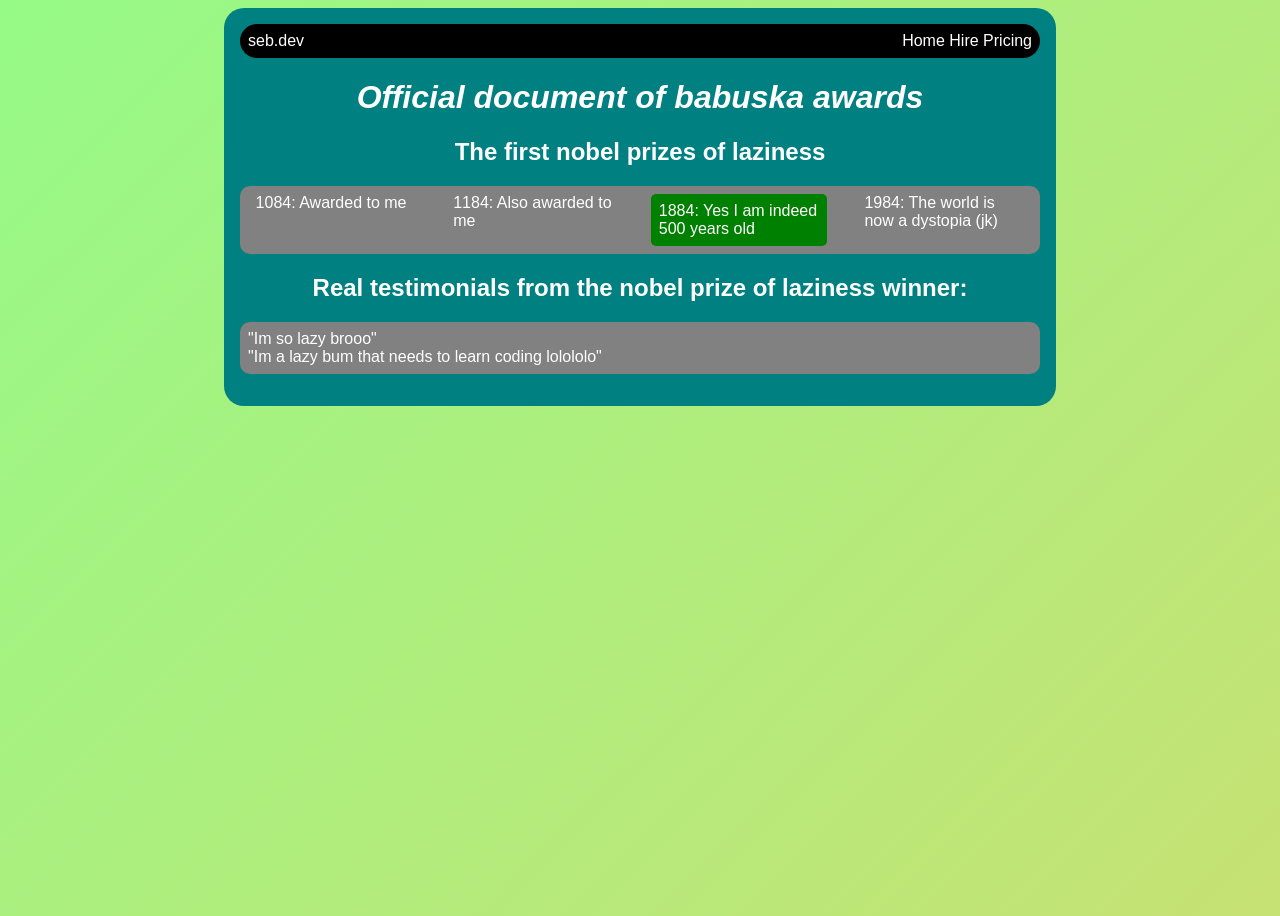
<file: day1-2/index.html>
<!DOCTYPE html>
<html>
    <head>
            <title>this is my website lololo</title>
            <meta name="viewport" content="width=device-width, initial-scale=1">
            <link rel="stylesheet" href="style.css">
    </head>

    <body>
        <div class="content">
            <div class="nav">
            <span>seb.dev</span>
            <div class="nav-links">
                <a href="#">Home</a>
                <a href="#">Hire</a>
                <a href="#">Pricing</a>
            </div>
        </div>

        <h1>Official document of babuska awards</h1>

        <h2>The first nobel prizes of laziness</h2>

        <ul>
            <li>1084: Awarded to me</li>
            <li>1184: Also awarded to me</li>
            <li class="my-proudest-award">1884: Yes I am indeed 500 years old</li>
            <li>1984: The world is now a dystopia (jk)</li>
        </ul>

        <h2>Real testimonials from the nobel prize of laziness winner:</h2>

        <p>
            "Im so lazy brooo" <br>
            "Im a lazy bum that needs to learn coding lolololo"
        </p>
        </div>
    </body>
</html>
</file>
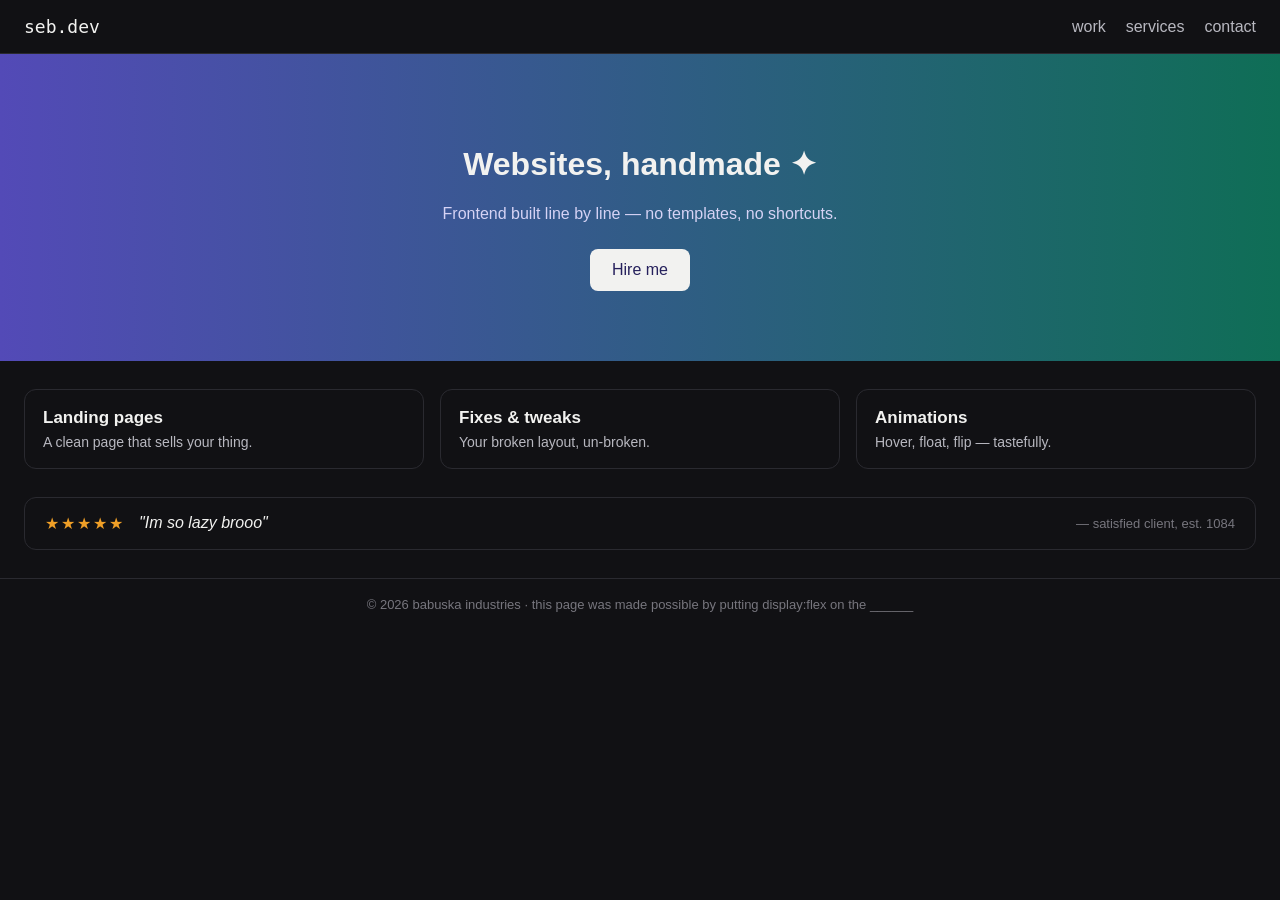
<file: day10-target/index.html>
<!DOCTYPE html>
<!--
  DAY-10 TARGET — study copy, not a template.
  Read it, inspect it, hover it. Do not copy-paste from it.
  Your day-10 build happens in a blank folder with this file CLOSED.
-->
<html>
    <head>
        <title>seb.dev — websites, handmade</title>
        <link rel="stylesheet" href="style.css">
    </head>

    <body>
        <!-- div = a generic box with no meaning of its own. The tofu of
             HTML: absorbs whatever class you give it. You'll use it a lot. -->
        <div class="nav">
            <!-- span = like a div but inline: a box that sits inside a line
                 of text instead of taking its own row. -->
            <span class="brand">seb.dev</span>
            <div class="nav-links">
                <a href="#">work</a>
                <a href="#">services</a>
                <a href="#">contact</a>
            </div>
        </div>

        <div class="hero">
            <h1>Websites, handmade <span class="floaty">✦</span></h1>
            <p>Frontend built line by line — no templates, no shortcuts.</p>
            <a class="cta" href="#">Hire me</a>
        </div>

        <div class="services">
            <div class="card">
                <h2>Landing pages</h2>
                <p>A clean page that sells your thing.</p>
            </div>
            <div class="card">
                <h2>Fixes &amp; tweaks</h2>
                <p>Your broken layout, un-broken.</p>
            </div>
            <div class="card">
                <h2>Animations</h2>
                <p>Hover, float, flip — tastefully.</p>
            </div>
        </div>

        <div class="testimonial">
            <span class="stars">★★★★★</span>
            <p class="quote">"Im so lazy brooo"</p>
            <span class="who">— satisfied client, est. 1084</span>
        </div>

        <div class="footer">
            © 2026 babuska industries · this page was made possible by
            putting display:flex on the ______
        </div>
    </body>
</html>
</file>
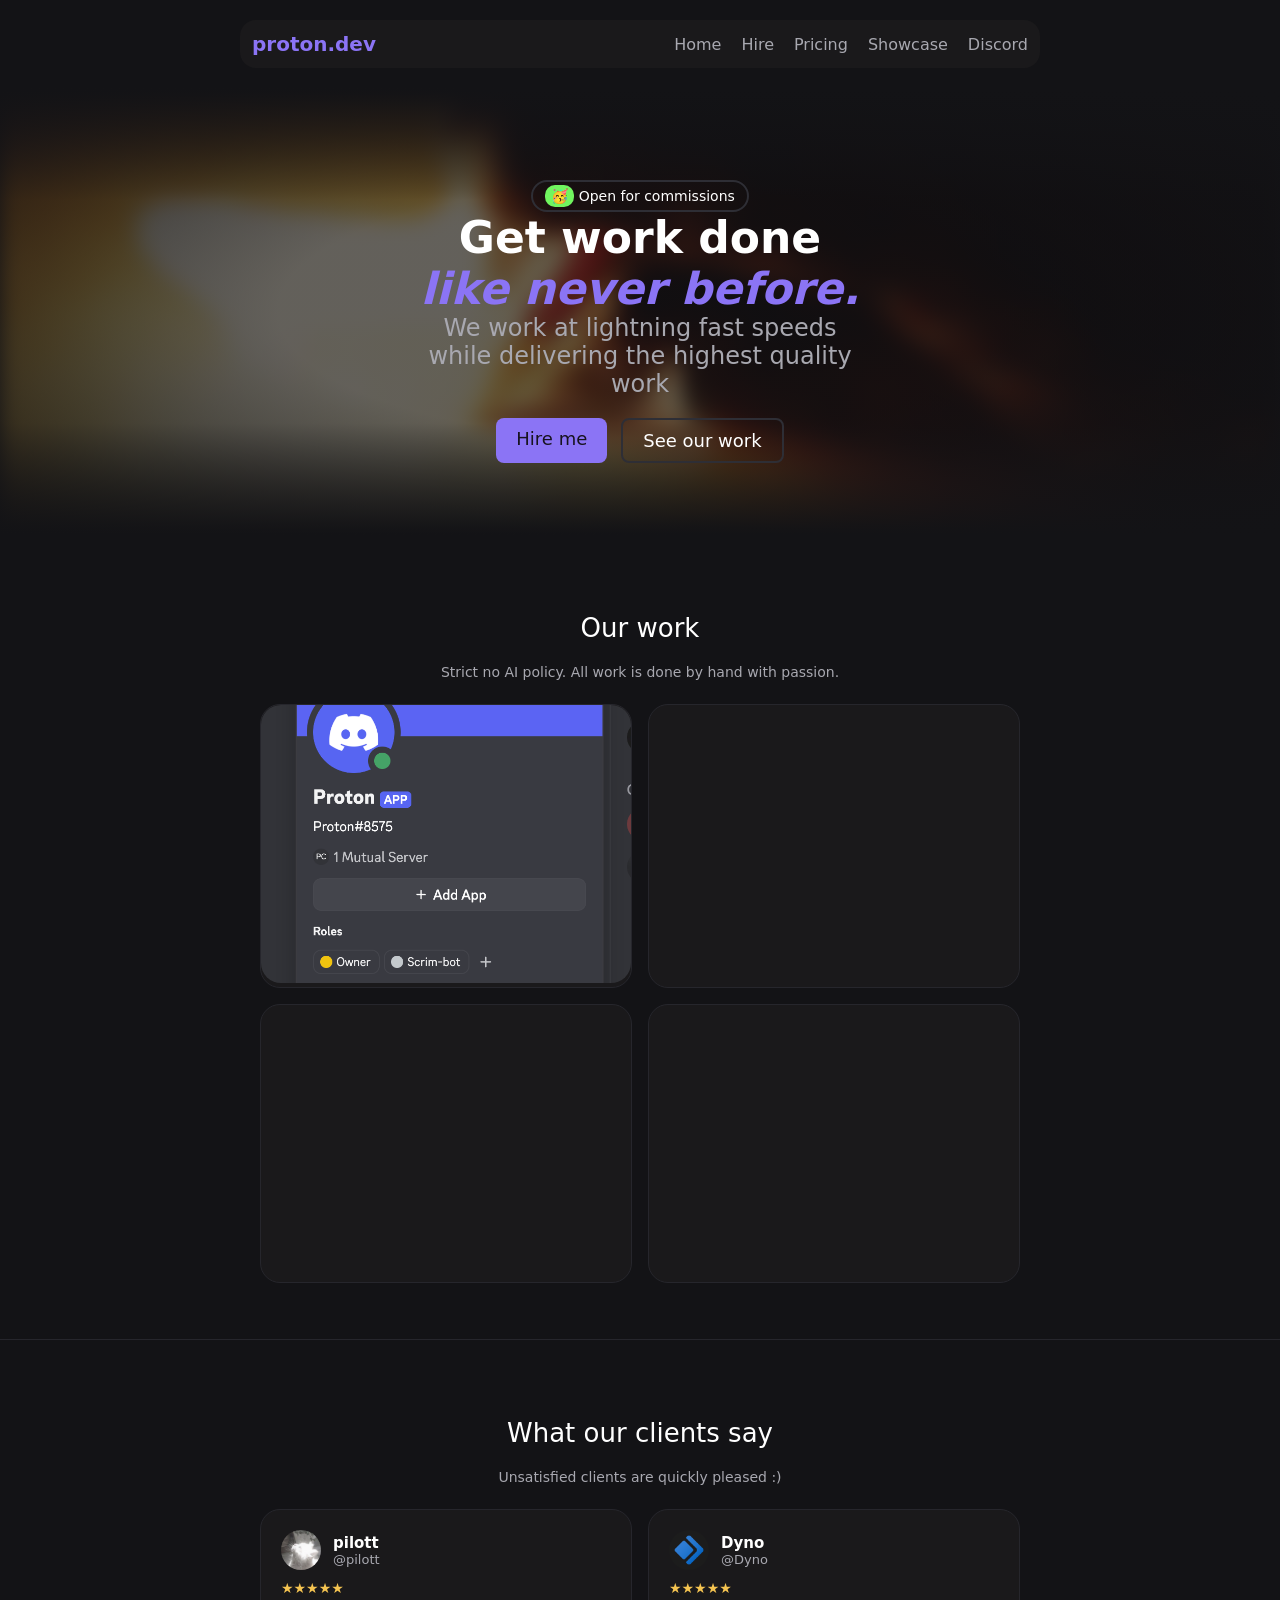
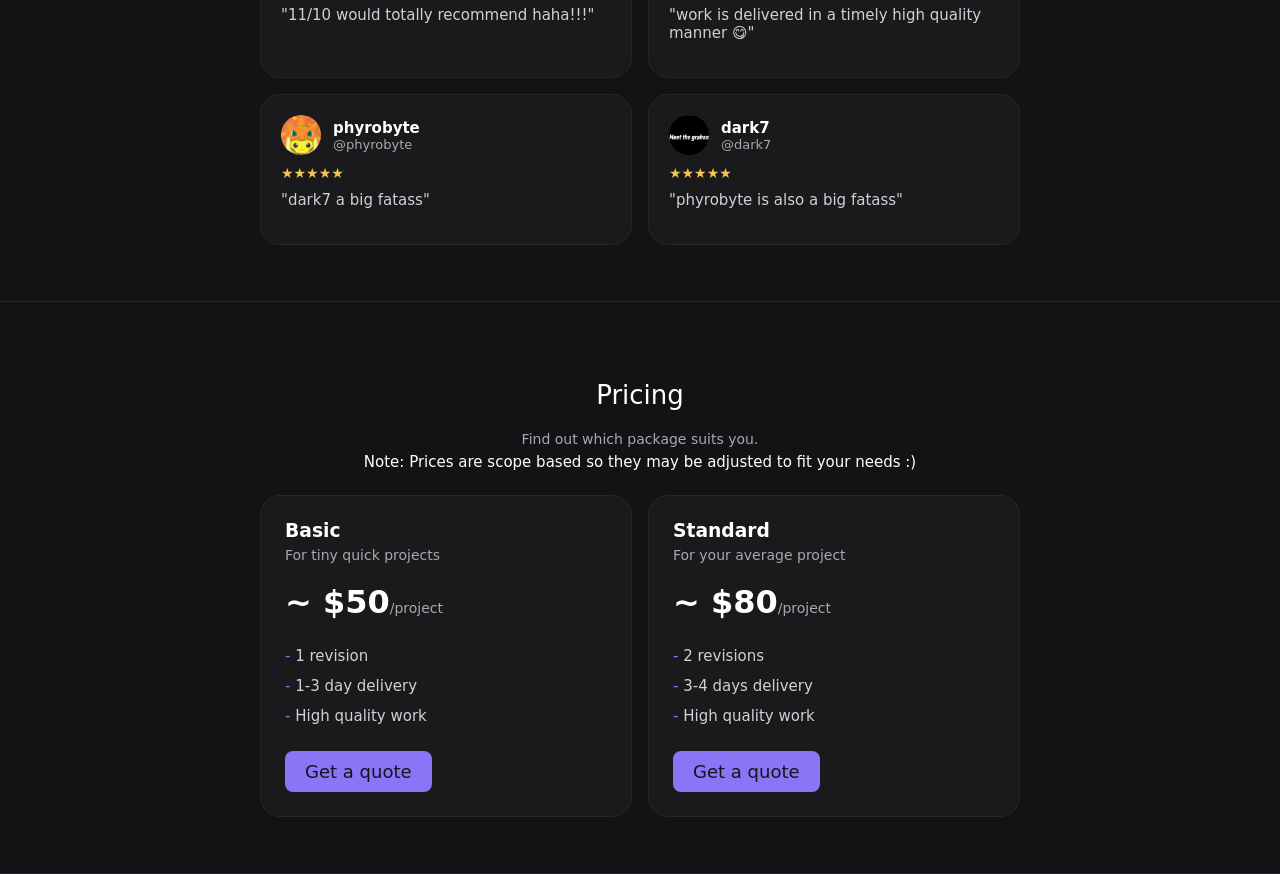
<file: day3-new-haha/index.html>
<!DOCTYPE html>
<html lang="en">

<head>
    <title>Proton commissions</title>
    <meta name="viewport" content="width=device-width, initial-scale=1">
    <link rel="stylesheet" href="style.css">
</head>

<body>
    <div class="content">
        <div class="nav">

            <span class="brand-logo">proton.dev</span>

            <div class="nav-links">
                <a href="#home">Home</a>
                <a href="#pricing">Hire</a>
                <a href="#pricing">Pricing</a>
                <a href="#showcase">Showcase</a>
                <a href="https://discord.gg/tqwHUz7Y3w">Discord</a>
            </div>
        </div>
    </div>

    <div class="hero" id="home">
        <div class="pill">
            <span class="pill-indicator">🥳</span>
            <span>Open for commissions</span>
        </div>

        <h1 class="slogan">
            Get work done
            <span class="highlight"> like never before.</span>
        </h1>

        <p class="sub-slogan">
            We work at lightning fast speeds while delivering the highest quality work
        </p>

        <div class="buttons">
            <a href="#pricing" class="primary">Hire me</a>
            <a href="#showcase" class="ghost">See our work</a>
        </div>
    </div>

    <div class="section" id="showcase">
        <h2 class="section-title">Our work</h2>

        <div class="section-sub">
            Strict no AI policy. All work is done by hand with passion.
        </div>

        <div class="showcase-cards">
            <div class="showcase-item">
                <img src="images/bot-showcase.png" alt="Bot Showcase">
            </div>
            <div class="showcase-item">

            </div>
            <div class="showcase-item">

            </div>
            <div class="showcase-item">

            </div>
        </div>
    </div>

    <div class="section" id="vouches">
        <h2 class="section-title">What our clients say</h2>

        <div class="section-sub">
            Unsatisfied clients are quickly pleased :)
        </div>

        <div class="vouches-cards">
            <div class="vouches-item">
                <div class="vouches-item-header">
                    <img class="vouches-avatar" src="images/pilott.png" alt="pilott">
                    <div class="vouches-item-identity">
                        <p class="vouches-item-name">pilott</p>
                        <p class="vouches-item-handle">@pilott</p>
                    </div>
                </div>
                <div class="vouches-stars">★★★★★</div>
                <p class="vouches-item-description">"11/10 would totally recommend haha!!!"</p>
            </div>
            <div class="vouches-item">
                <div class="vouches-item-header">
                    <img class="vouches-avatar" src="images/dyno.png" alt="Dyno">
                    <div class="vouches-item-identity">
                        <p class="vouches-item-name">Dyno</p>
                        <p class="vouches-item-handle">@Dyno</p>
                    </div>
                </div>
                <div class="vouches-stars">★★★★★</div>
                <p class="vouches-item-description">"work is delivered in a timely high quality manner 😋"</p>
            </div>
            <div class="vouches-item">
                <div class="vouches-item-header">
                    <img class="vouches-avatar" src="images/phyrobyte.png" alt="phyrobyte">
                    <div class="vouches-item-identity">
                        <p class="vouches-item-name">phyrobyte</p>
                        <p class="vouches-item-handle">@phyrobyte</p>
                    </div>
                </div>
                <div class="vouches-stars">★★★★★</div>
                <p class="vouches-item-description">"dark7 a big fatass"</p>
            </div>
            <div class="vouches-item">
                <div class="vouches-item-header">
                    <img class="vouches-avatar" src="images/dark7.png" alt="dark7">
                    <div class="vouches-item-identity">
                        <p class="vouches-item-name">dark7</p>
                        <p class="vouches-item-handle">@dark7</p>
                    </div>
                </div>
                <div class="vouches-stars">★★★★★</div>
                <p class="vouches-item-description">"phyrobyte is also a big fatass"</p>
            </div>
        </div>
    </div>

    <div class="section" id="pricing">
        <h2 class="section-title">Pricing</h2>

        <div class="section-sub">
            Find out which package suits you. <p class="pricing-item-notice">Note: Prices are scope based so they may be adjusted to fit your needs :)</p>
        </div>

        <div class="pricing-cards">
            <div class="pricing-item">
                <div class="pricing-item-header">
                    <h3 class="pricing-item-title">Basic</h3>
                    <p class="pricing-item-description">For tiny quick projects</p>
                </div>

                <p class="pricing-item-price">~ $50<span>/project</span></p>

                <ul class="pricing-item-features">
                    <li>1 revision</li>
                    <li>1-3 day delivery</li>
                    <li>High quality work</li>
                </ul>

                <a href="https://discord.gg/tqwHUz7Y3w" class="primary pricing-item-cta">Get a quote</a>
            </div>

            <div class="pricing-item">
                <div class="pricing-item-header">
                    <h3 class="pricing-item-title">Standard</h3>
                    <p class="pricing-item-description">For your average project</p>
                </div>

                <p class="pricing-item-price">~ $80<span>/project</span></p>

                <ul class="pricing-item-features">
                    <li>2 revisions</li>
                    <li>3-4 days delivery</li>
                    <li>High quality work</li>
                </ul>

                <a href="https://discord.gg/tqwHUz7Y3w" class="primary pricing-item-cta">Get a quote</a>
            </div>
        </div>
    </div>
</body>

</html>
</file>
<file: day1-2/style.css>
.my-proudest-award {
    background-color: green;
    border-radius: 5px;
    padding: 8px;
    transition: 0.3s;
}

.my-proudest-award:hover {
    transform: scale(1.1);
}

body {
  background: linear-gradient(135deg, rgb(150, 250, 135), rgb(255, 196, 93)); 
  background-size: 300% 100%;
  font-family: sans-serif;
  text-align: center;
  color: white;
  animation: infinite alternate anim 3s;
  min-height: 100vh;
}

  @keyframes anim {
  from { background-position: 0% 50%; }
  to { background-position: 100% 50%; } }


h1 {
    font-style: italic;
}

li {
    
    text-align: left;
    list-style-type: none; 
    background-color: rgb(129, 129, 129);
    width: 160px;
}

ul {
    background-color: rgb(129, 129, 129);
    border-radius: 10px;
    padding: 8px;
    display: flex;
    gap: 30px;
    justify-content: space-evenly;
}

p {
    text-align: left;
    background-color: rgb(129, 129, 129);
    border-radius: 10px;
    padding: 8px;
}

.nav {
    background-color: black;
    display: flex;
    flex-direction: row;
    justify-content: space-between;
    align-items: center;
    padding: 8px;
    border-radius: 20px;
}

.nav-links a {
    color: white;
    text-decoration: none;
}

.content {
    max-width: 800px;
    margin: 0 auto;
    background-color: teal;
    padding: 16px;
    border-radius: 20px;
}

@media (max-width: 700px) {
    ul {
        flex-direction: column;
        gap: 10px;
        align-items: center;
    }

    .nav {
        flex-direction: column;
        gap: 8px;
        align-items: stretch;
    }

    .content {
        padding: 12px;
    }
}
</file>
<file: day10-target/style.css>
/* DAY-10 TARGET stylesheet.
   Every technique in here is on your 10-day path. Sections are ordered
   the way the page reads: nav, hero, services, testimonial, footer. */

body {
    background-color: #111114;
    color: #f2f2f0;
    font-family: sans-serif;
    /* Browsers give body a default 8px margin (you saw it in the
       inspector's box model). A full-bleed design removes it. */
    margin: 0;
}

/* ===== nav — a flexbox row: brand left, links right ===== */

.nav {
    display: flex;
    justify-content: space-between; /* leftover space goes between them */
    align-items: center;            /* day 2-3: vertical centering */
    padding: 16px 24px;
    border-bottom: 1px solid #2a2a30;
}

.brand {
    font-family: monospace;
    font-size: 18px;
}

.nav-links {
    display: flex;
    gap: 20px;
}

.nav-links a {
    color: #b8b8c0;
    text-decoration: none;   /* removes the default underline */
    transition: color 0.2s;
}

.nav-links a:hover {
    color: #f2f2f0;
}

/* ===== hero — the wallpaper-slide animated gradient ===== */

.hero {
    text-align: center;
    padding: 70px 24px;
    background: linear-gradient(90deg, #534ab7, #0f6e56, #3c3489, #534ab7);
    background-size: 300% 100%;          /* wallpaper wider than window */
    animation: slide 9s linear infinite alternate;
}

@keyframes slide {
    from { background-position: 0% 50%; }
    to   { background-position: 100% 50%; }
}

.hero p {
    color: #d6d3f5;
}

/* The floating sparkle: same keyframes idea, tiny distance, forever. */
.floaty {
    display: inline-block;  /* transforms need a box, not bare text */
    animation: floaty 1.8s ease-in-out infinite alternate;
}

@keyframes floaty {
    from { transform: translateY(3px); }
    to   { transform: translateY(-5px); }
}

/* The hire-me button: transition on the base rule, transform on hover.
   Same pattern as your green award side quest. */
.cta {
    display: inline-block;
    background-color: #f2f2f0;
    color: #26215c;
    text-decoration: none;
    padding: 12px 22px;
    border-radius: 8px;
    margin-top: 10px;
    transition: transform 0.2s;
}

.cta:hover {
    transform: scale(1.06);
}

/* ===== services — three cards sharing a flex row ===== */

.services {
    display: flex;
    gap: 16px;
    padding: 28px 24px;
}

.card {
    flex: 1;                       /* each card takes an equal share */
    border: 1px solid #2a2a30;
    border-radius: 12px;
    padding: 18px;
    transition: transform 0.25s, border-color 0.25s;
}

.card:hover {
    transform: translateY(-6px);   /* the classic hover lift */
    border-color: #7f77dd;
}

.card h2 {
    font-size: 17px;
    margin: 0 0 6px 0;
}

.card p {
    color: #b8b8c0;
    font-size: 14px;
    margin: 0;
}

/* ===== testimonial — one flex row: stars, quote, attribution ===== */

.testimonial {
    display: flex;
    align-items: center;
    gap: 14px;
    border: 1px solid #2a2a30;
    border-radius: 12px;
    padding: 16px 20px;
    margin: 0 24px 28px 24px;
}

.stars {
    color: #ef9f27;
    letter-spacing: 2px;
}

.quote {
    font-style: italic;
    margin: 0;
}

.who {
    color: #77767e;
    font-size: 13px;
    margin-left: auto;   /* flex trick: eats leftover space, pushes right */
}

/* ===== footer ===== */

.footer {
    text-align: center;
    color: #77767e;
    font-size: 13px;
    padding: 18px;
    border-top: 1px solid #2a2a30;
}

/* ===== day 4-5 preview: responsive ===== */
/* A media query = CSS that only applies when a condition is true.
   Here: when the window is narrow, the card row stacks vertically.
   Drag your browser window narrow and watch it happen. */

@media (max-width: 600px) {
    .services {
        flex-direction: column;
    }
}
</file>
<file: day3-new-haha/style.css>
body {
    background: #131316;
    font-family: system-ui, sans-serif;
    color: white;
    text-align: center;
    margin: 0 auto;

}

html {
    scroll-behavior: smooth;
}

.hero {
    position: relative;
    padding: 72px 24px;
    overflow: hidden;
    z-index: 0;
}

.hero::before {
    content: "";
    position: absolute;
    inset: 0;
    background: url("images/fire.gif") no-repeat center center / cover;
    filter: blur(10px);
    z-index: -1;
}

.hero::after {
    content: "";
    position: absolute;
    inset: 0;
    background:
        linear-gradient(to bottom,
            #131316 0%,
            rgba(19, 19, 22, 0.65) 25%,
            rgba(19, 19, 22, 0.65) 75%,
            #131316 100%),
        radial-gradient(ellipse at center,
            rgba(19, 19, 22, 0) 40%,
            rgba(19, 19, 22, 0.85) 100%);
    z-index: -1;
}

.slogan {
    font-size: 44px;
    max-width: 460px;
    margin: 0 auto;
}

.sub-slogan {
    font-size: 24px;
    color: #a8a8b0;
    text-align: center;
    max-width: 460px;
    margin: 0 auto;

}

.brand-logo {
    font-weight: bold;
    font-size: 20px;
    color: #8b74f5;
}

.nav{
    background-color: #1a191b;
    display: flex;
    flex-direction: row;
    justify-content: space-between;
    align-items: center;
    border-radius: 16px;
    gap: 20px;
    padding : 12px; 
}

.nav-links {
    display: flex;
    gap: 20px;
    align-items: center;
}

.nav-links a {
    color: #a8a8b0;
    text-decoration: none;
    transition: color 0.3s ease;

}

.nav-links a:hover {
    color: #8b74f5;
}

.highlight {
    color:#8b74f5;
    font-style: italic;
}

.buttons {
    margin-top: 20px;
    display: flex;
    justify-content: center;
    gap: 14px;
}

.primary,
.ghost {
    background-color: #8b74f5;
    color: white;
    text-decoration: none;
    padding: 10px 20px;
    border-radius: 8px;
    font-size: 18px;
    transition: transform 0.2s ease;
}

.primary {
    color: #17131f;
}

.ghost {
    border: 2px solid #2e2e35;
    background-color: transparent;
}

.ghost:hover,
.primary:hover {
    transform: scale(1.05);
}

.pill {
    display: inline-block;
    color: white;
    padding: 6px 12px;
    border-radius: 9999px;
    font-size: 14px;
    margin-top: 20px;
    border: 2px solid #2e2e35;
}

.pill-indicator {
    background-color: #71f55f;
    padding-left: 6px;
    padding-right: 6px;
    padding-top: 3px;
    padding-bottom: 3px;
    border-radius: 10px;
}

.content {
    max-width: 800px;
    margin: 0 auto;
    padding: 20px;
}

.section {
    padding: 56px 32px;
    border-bottom: 1px solid #26262c;
}

.section-title {
    font-size: 26px;
    font-weight: 500;
}

.section-sub {
    font-size: 14px;
    color: #a8a8b0;
    margin-top: 6px;
}

.showcase-cards {
    display: flex;
    flex-wrap: wrap;
    justify-content: center;
    gap: 16px;
    max-width: 760px;
    margin: 24px auto 0;
}

.showcase-item {
    border: 1px solid #26262c;
    flex: 1;
    min-width: 300px;
    aspect-ratio: 4 / 3;
    background: #1a191b;
    border-radius: 20px;
    transition: transform 0.2s ease,border-color 0.2s ease;
}

.showcase-item img {
    width: 100%;
    height: 100%;
    object-fit: cover;
    border-radius: 20px;
}

.showcase-item:hover {
    transform: translateY(-6px);
    border: 1px solid #8b74f5;
}

.vouches-cards {
    display: flex;
    flex-wrap: wrap;
    justify-content: center;
    gap: 16px;
    max-width: 760px;
    margin: 24px auto 0;
}

.vouches-item {
    border: 1px solid #26262c;
    flex: 1;
    min-width: 300px;
    background: #1a191b;
    border-radius: 20px;
    padding: 20px;
    text-align: left;
    transition: transform 0.2s ease,border-color 0.2s ease;
}

.vouches-item:hover {
    transform: translateY(-6px);
    border: 1px solid #8b74f5;
}

.vouches-item-header {
    display: flex;
    align-items: center;
    gap: 12px;
}

.vouches-avatar {
    width: 40px;
    height: 40px;
    border-radius: 50%;
    object-fit: cover;
    flex-shrink: 0;
}

.vouches-item-name {
    font-size: 15px;
    font-weight: 600;
    margin: 0;
}

.vouches-item-handle {
    font-size: 13px;
    color: #a8a8b0;
    margin: 0;
}

.vouches-stars {
    color: #f5c451;
    font-size: 14px;
    margin-top: 10px;
}

.vouches-item-description {
    font-size: 15px;
    color: #d0d0d6;
    margin-top: 10px;
}

.pricing-cards {
    display: flex;
    flex-wrap: wrap;
    justify-content: center;
    gap: 16px;
    max-width: 760px;
    margin: 24px auto 0;
}

.pricing-item {
    display: flex;
    flex-direction: column;
    border: 1px solid #26262c;
    flex: 1;
    min-width: 300px;
    background: #1a191b;
    border-radius: 20px;
    padding: 24px;
    text-align: left;
    transition: transform 0.2s ease, border-color 0.2s ease;
}

.pricing-item:hover {
    transform: translateY(-6px);
    border: 1px solid #8b74f5;
}

.pricing-item-title {
    margin: 0;
}

.pricing-item-notice {
    font-size: 15px;
    color: #ffffff;
    margin-top: 6px;
}

.pricing-item-description {
    font-size: 14px;
    color: #a8a8b0;
    margin: 6px 0 0;
}

.pricing-item-price {
    font-size: 32px;
    font-weight: 600;
    margin: 20px 0 0;
}

.pricing-item-price span {
    font-size: 14px;
    font-weight: 400;
    color: #a8a8b0;
}

.pricing-item-features {
    list-style: none;
    padding: 0;
    margin: 20px 0 0;
    font-size: 15px;
    color: #d0d0d6;
    flex-grow: 1;
}

.pricing-item-features li {
    padding: 6px 0;
}

.pricing-item-features li::before {
    content: "- ";
    color: #8b74f5;
}

.pricing-item-cta {
    display: inline-block;
    align-self: flex-start;
    text-align: center;
    margin-top: 20px;
}
</file>
